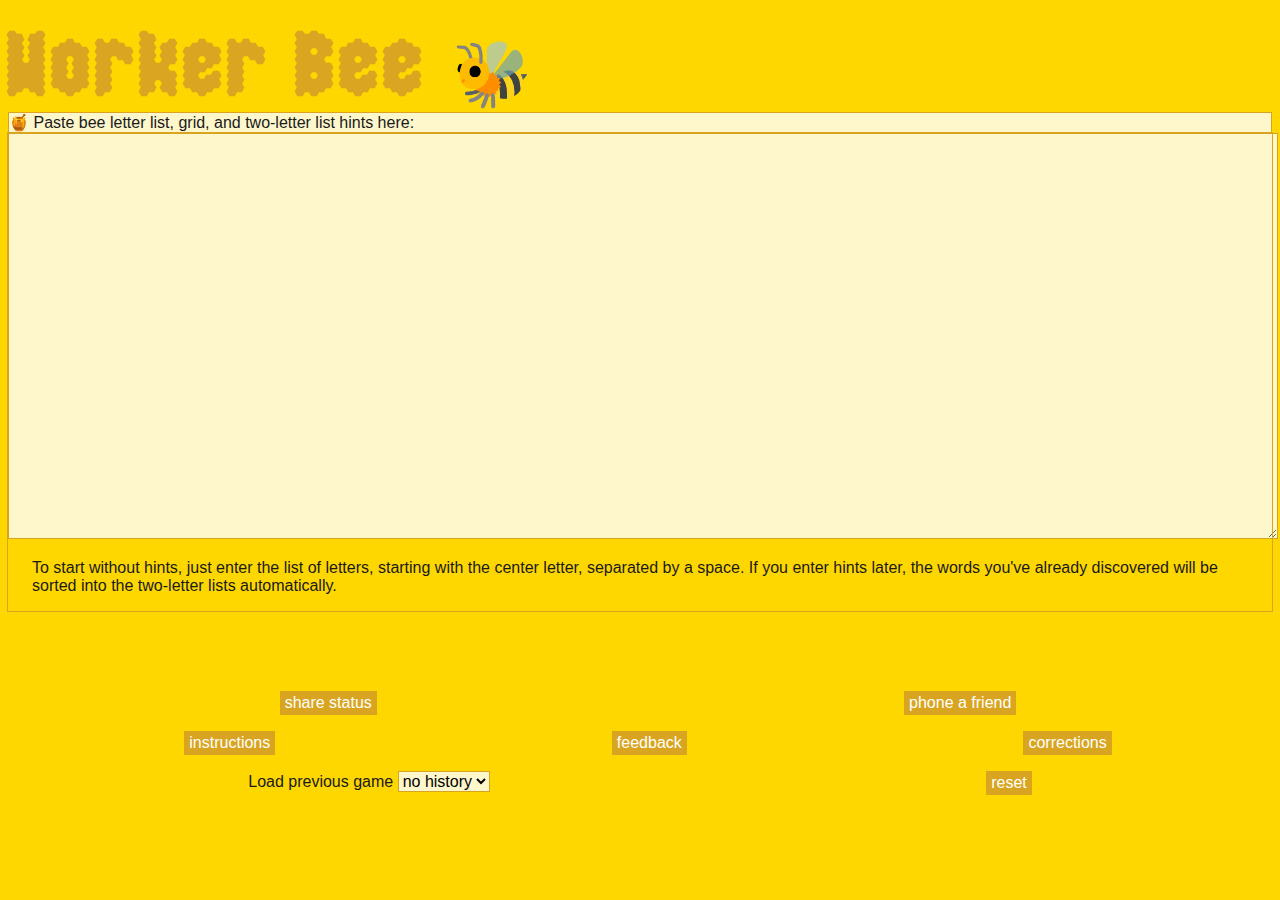
<file: index.html>
<!DOCTYPE html>
<html lang="en">
<head>
  <meta charset="UTF-8">
  <meta name="viewport" content="width=device-width, initial-scale=1.0, minimum-scale=1.0, maximum-scale=1.0, user-scalable=no">

  <title>Worker Bee</title>
  
  <link rel="icon" href="data:image/svg+xml,<svg xmlns=%22http://www.w3.org/2000/svg%22 viewBox=%220 0 100 100%22><text y=%22.9em%22 font-size=%2290%22>🐝</text></svg>">
  <script type="module" src="./beeMain.js"></script>
  <link rel="stylesheet" href="./style.css">
  
</head>
<body>
  <header>
    <h1>Worker Bee <span class="bee">🐝</span></h1>
  </header>
  <main>
    <details id="bee-grid-details" open>
      <summary id="bee-grid-label">Paste bee letter list, grid, and two-letter list hints here:</summary>
      <section>
        <textarea id="bee-grid" aria-labelledby="bee-grid-label"></textarea>

        <p>To start without hints, just enter the list of letters, starting with the center letter, separated by a space. If you enter hints later, the words you've already discovered will be sorted into the two-letter lists automatically.</p>
      </section>
    </details>
    <section id="letters-block"></section>
    <section id="stats-block"></section>
    <section id="add-word-block" class="hidden">
      <label id="bee-word-label" for="bee-word">Enter found words:</label>
      <input id="bee-word" type="text">
      <button id="backspace-button" class="button" aria-label="backspace">↩</button>
      <button id="bonus-button" class="button" aria-label="bonus word">🎁</button>
      <button id="tip-button" class="button" aria-label="used forum tips to find word">📖</button>
      <button id="enter-button" class="button">enter</button>
    </section>
    <section id="grid-table"></section>

    <section id="list-tabs" class="tabs hidden">
      <div class="tab">
        <input type="radio" class="tab_selector" id="two-letter-lists-tab" name="word_list_tabs" checked>
        <label for="two-letter-lists-tab">Two letter lists</label>
        <div id="two-letter-lists" class="tab_content">
        </div>
      </div>
      <div class="tab">
        <input type="radio" class="tab_selector" id="discovery-order-list-tab" name="word_list_tabs">
        <label for="discovery-order-list-tab">Discovery order</label>
        <div id="discovery-order-list" class="tab_content">
        </div>
      </div>
      <div class="tab">
        <input type="radio" class="tab_selector" id="bonus-word-list-tab" name="word_list_tabs">
        <label for="bonus-word-list-tab">Bonus words</label>
        <div class="tab_content">
          <p>Additional valid words not accepted by Spelling Bee</p>
          <div id="bonus-word-list">
          </div>
        </div>
      </div>
<!-- 
      <div class="tab">
        <input type="radio" class="tab_selector" id="settings-tab" name="word_list_tabs">
        <label for="settings-tab">Settings</label>
        <div id="settings-container">
          <div class="tab_content">
            <section id="share_links">
              <button id="share_button" class="button">share status</button>
              <button id="ask_button" class="button">phone a friend</button>
            </section>
            <section id="support_links">
              <a href="./instructions.html" class="button">instructions</a>
              <a href="https://github.com/shepazu/worker-bee/issues" class="button">feedback</a>
              <a href="https://www.wordnik.com/words/jackal" class="button">corrections</a>
            </section>
            <section id="settings">
              <div>
                <label for="history_selector">Load previous game</label>
                <select id="history_selector"></select>
              </div>
              <button id="reset_button" class="button">reset</button>
            </section>
          </div>
        </div>
      </div>
       -->
    </section>

  </main>

  <dialog id="milestone-dialog">
    <header> 
      <h2>Well done!</h2>
      <button id="dialog-close">×</button>
    </header>
    <section>
      <p id="dialog-status"></p>
      <p id="dialog-message"></p>
      <p>Completed in <time id="dialog-time"></time></p>
      <p id="hinted-words"></p>
      <p id="tipped-words"></p>
      <button id="dialog-share_button" class="button" autofocus>share status</button>
    </section>
  </dialog>

  <ul id="notifications"></ul> 
 
  <footer>
    <section id="share_links">
      <button id="share_button" class="button">share status</button>
      <button id="ask_button" class="button">phone a friend</button>
    </section>
    <section id="support_links">
      <a href="./instructions.html" class="button">instructions</a>
      <a href="https://github.com/shepazu/worker-bee/issues" class="button">feedback</a>
      <a href="https://www.wordnik.com/words/jackal" class="button">corrections</a>
    </section>
    <section id="settings">
      <div>
        <label for="history_selector">Load previous game</label>
        <select id="history_selector"></select>
      </div>
      <button id="reset_button" class="button">reset</button>
    </section>
  </footer> 

  
</body>
</html>
</file>
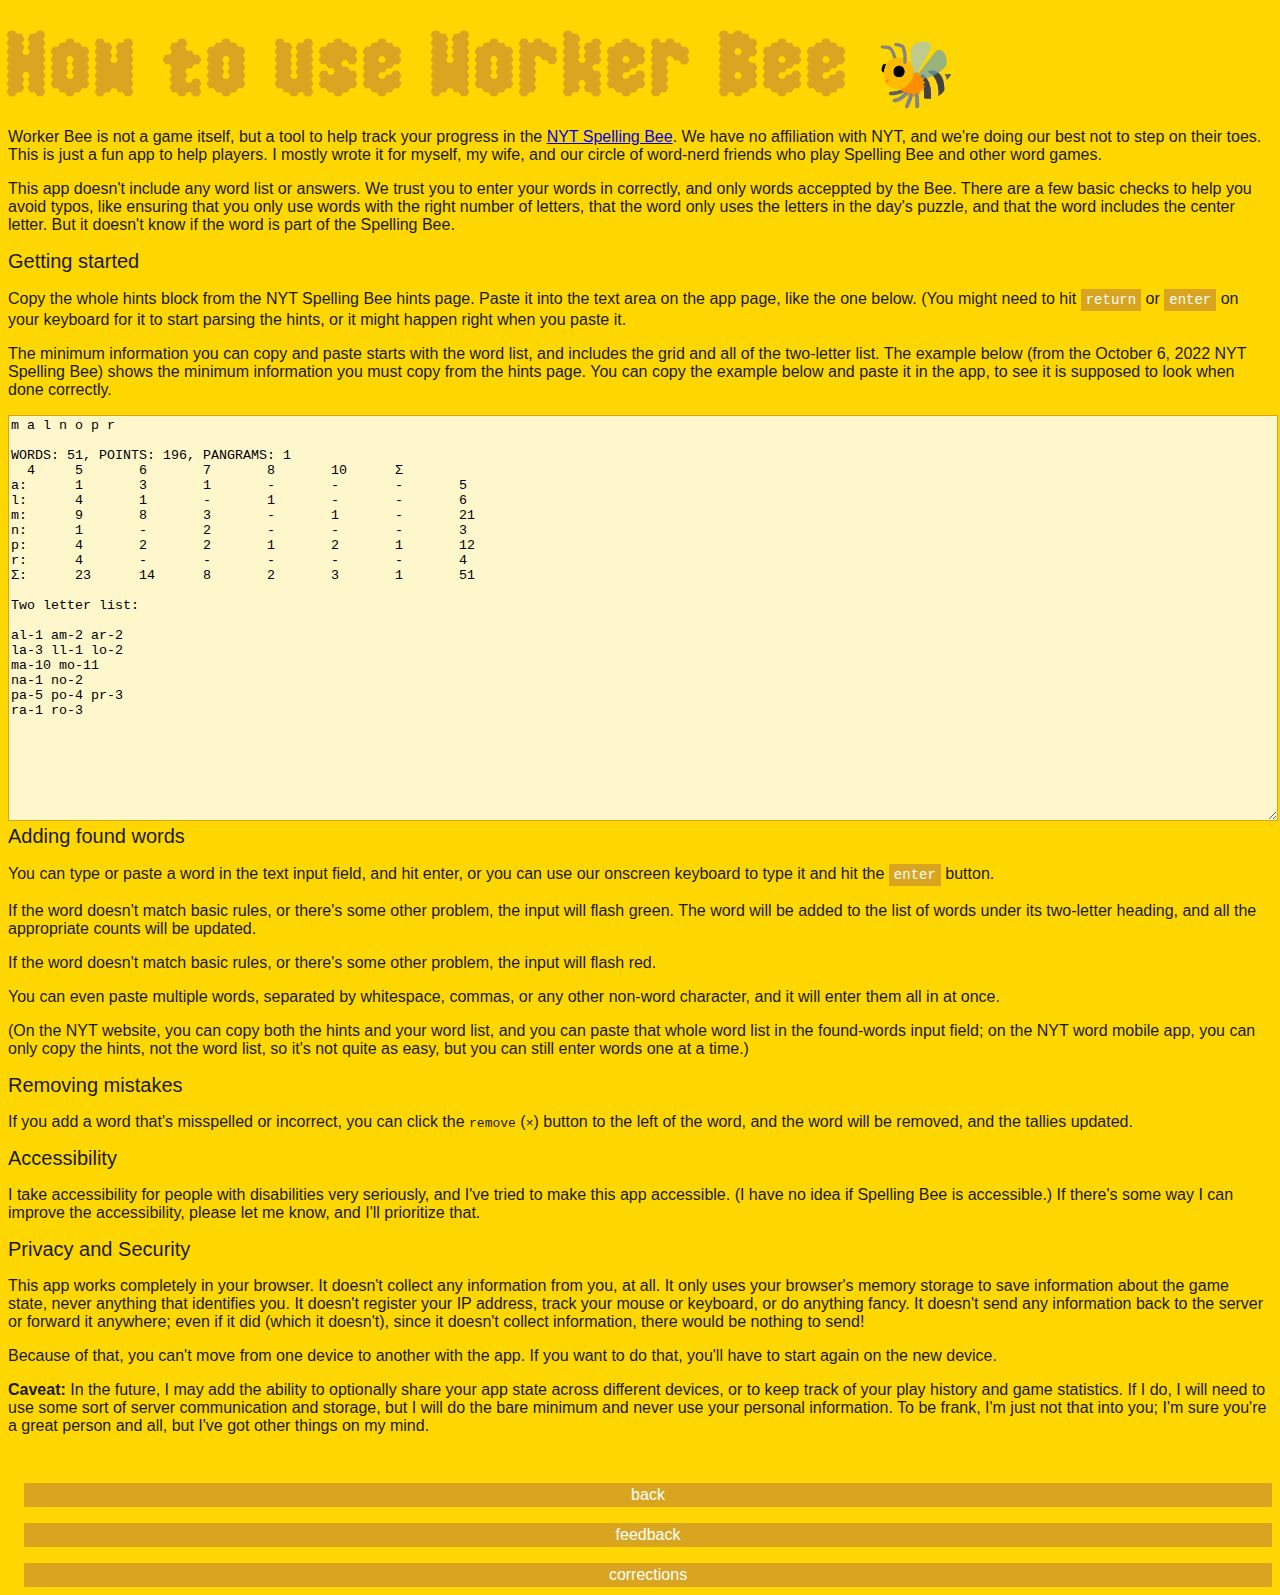
<file: instructions.html>
<!DOCTYPE html>
<html lang="en">
<head>
  <meta charset="UTF-8">
  <meta name="viewport" content="width=device-width, initial-scale=1, maximum-scale=1">

  <title>Worker Bee</title>
  
  <link rel="icon" href="data:image/svg+xml,<svg xmlns=%22http://www.w3.org/2000/svg%22 viewBox=%220 0 100 100%22><text y=%22.9em%22 font-size=%2290%22>🐝</text></svg>">
  <script type="module" src="./beeMain.js"></script>
  <link rel="stylesheet" href="./style.css">
  
</head>
<body>
  <header>
    <h1>How to use Worker Bee <span class="bee">🐝</span></h1>
  </header>
  <main>
    <p>Worker Bee is not a game itself, but a tool to help track your progress in the <a href="https://www.nytimes.com/puzzles/spelling-bee">NYT Spelling Bee</a>. We have no affiliation with NYT, and we're doing our best not to step on their toes. This is just a fun app to help players. I mostly wrote it for myself, my wife, and our circle of word-nerd friends who play Spelling Bee and other word games.</p>

    <p>This app doesn't include any word list or answers. We trust you to enter your words in correctly, and only words acceppted by the Bee. There are a few basic checks to help you avoid typos, like ensuring that you only use words with the right number of letters, that the word only uses the letters in the day's puzzle, and that the word includes the center letter. But it doesn't know if the word is part of the Spelling Bee.</p>

    <h2>Getting started</h2>
    <p>Copy the whole hints block from the NYT Spelling Bee hints page. Paste it into the text area on the app page, like the one below. (You might need to hit <kbd class="button">return</kbd> or <kbd class="button">enter</kbd> on your keyboard for it to start parsing the hints, or it might happen right when you paste it.</p>

    <p>The minimum information you can copy and paste starts with the word list, and includes the grid and all of the two-letter list. The example below (from the October 6, 2022 NYT Spelling Bee) shows the minimum information you must copy from the hints page. You can copy the example below and paste it in the app, to see it is supposed to look when done correctly.</p>

    <textarea>
m a l n o p r

WORDS: 51, POINTS: 196, PANGRAMS: 1
  4 	5 	6 	7 	8 	10 	Σ
a: 	1 	3 	1 	- 	- 	- 	5
l: 	4 	1 	- 	1 	- 	- 	6
m: 	9 	8 	3 	- 	1 	- 	21
n: 	1 	- 	2 	- 	- 	- 	3
p: 	4 	2 	2 	1 	2 	1 	12
r: 	4 	- 	- 	- 	- 	- 	4
Σ: 	23 	14 	8 	2 	3 	1 	51

Two letter list:

al-1 am-2 ar-2
la-3 ll-1 lo-2
ma-10 mo-11
na-1 no-2
pa-5 po-4 pr-3
ra-1 ro-3 
    </textarea>


  <h2>Adding found words</h2>
  <p>You can type or paste a word in the text input field, and hit enter, or you can use our onscreen keyboard to type it and hit the <kbd class="button">enter</kbd> button.</p> 

  <p>If the word doesn't match basic rules, or there's some other problem, the input will flash green. The word will be added to the list of words under its two-letter heading, and all the appropriate counts will be updated.</p>

  <p>If the word doesn't match basic rules, or there's some other problem, the input will flash red.</p>
  
  <p>You can even paste multiple words, separated by whitespace, commas, or any other non-word character, and it will enter them all in at once.</p>

  <p>(On the NYT website, you can copy both the hints and your word list, and you can paste that whole word list in the found-words input field; on the NYT word mobile app, you can only copy the hints, not the word list, so it's not quite as easy, but you can still enter words one at a time.)</p>


  <h2>Removing mistakes</h2>
  <p>If you add a word that's misspelled or incorrect, you can click the <kbd>remove</kbd> (<kbd>×</kbd>) button to the left of the word, and the word will be removed, and the tallies updated.</p>

  <h2>Accessibility</h2>
  <p>I take accessibility for people with disabilities very seriously, and I've tried to make this app accessible. (I have no idea if Spelling Bee is accessible.) If there's some way I can improve the accessibility, please let me know, and I'll prioritize that.</p>

  <h2>Privacy and Security</h2>
  <p>This app works completely in your browser. It doesn't collect any information from you, at all. It only uses your browser's memory storage to save information about the game state, never anything that identifies you. It doesn't register your IP address, track your mouse or keyboard, or do anything fancy. It doesn't send any information back to the server or forward it anywhere; even if it did (which it doesn't), since it doesn't collect information, there would be nothing to send!</p>

  <p>Because of that, you can't move from one device to another with the app. If you want to do that, you'll have to start again on the new device.</p>
  
  <p><b>Caveat:</b> In the future, I may add the ability to optionally share your app state across different devices, or to keep track of your play history and game statistics. If I do, I will need to use some sort of server communication and storage, but I will do the bare minimum and never use your personal information. To be frank, I'm just not that into you; I'm sure you're a great person and all, but I've got other things on my mind.</p>

  <footer>
    <a href="./index.html" class="button">back</a>
    <a href="https://github.com/shepazu/worker-bee/issues" class="button">feedback</a>
    <a href="https://www.wordnik.com/words/jackal" class="button">corrections</a>
  </footer>
</body>
</html>
</file>
<file: style.css>
@font-face {
  font-family: 'HoneycombHappiness';
  src: local('HoneycombHappiness'),
       local('./assets/HoneycombHappiness-ywnRm.ttf'),
       url('./assets/HoneycombHappiness.woff2') format('woff2');
}

:root {
  --text_color: hsl(0, 0%, 10%);
  --table_color_dark: hsl(45, 100%, 34%);
  --table_color: hsl(43, 74%, 49%);
  --table_background: hsl(51, 100%, 90%);
  --zebra_stripes: hsl(51, 100%, 80%);
  --table_header_text: white;
  --heading_text: goldenrod;
  --background: gold;
  --notification_color: hsl(43, 74%, 29%);
  --bin_text: hsl(43, 74%, 29%);

  --accept: hsl(87, 60%, 60%);
  --reject: hsl(323, 68%, 83%);
  --remove: hsl(0, 0%, 50%);
  --remove_active: hsl(348, 93%, 37%);
}


body {
  font-family: Verdana, Arial, sans-serif;
  /* margin: 0 2rem; */
  background-color: var(--background);
  color: var(--text_color);
}

header,
main {
  /* display: flex; */
  /* flex-direction: column; */
  /* align-items: center; */
  /* justify-content: center; */
  /* align-content: stretch; */
  /* gap: 0.5em; */
  width: 100%;
}


h1 {
  font-family: HoneycombHappiness, Verdana, Arial, sans-serif; 
  font-size: 1.5rem;
  color: var(--heading_text);
  margin: 0;
  padding: 0;
}

h2 {
  font-size: 1.25rem;
  font-weight: normal;
  margin: 0 0 1rem 0;
  padding: 0;
}

.bee {
  font-size: 2rem; 
}


/* buttons */

.button {
  display: inline-block;
  background-color: var(--table_color);
  color: var(--table_header_text);
  border: none;
  padding: 3px 5px;
  text-align: center;
  text-decoration: none;
  font-size: 16px;
  margin-left: 1rem;
}

.button:hover {
  background-color: var(--table_color_dark);
}

kbd.button {
  margin: 0;
  font-size: 14px;
}

/* letter buttons */
#letters-block {
  display: flex;
  /* justify-content: space-around; */
  justify-content: start;
  /* gap: 0.5rem; */
  padding: 0.5rem;
}

.letter_button {
  font-variant: small-caps;
  font-size: 1.25rem;
  padding: 7px 12.5px;  
  text-decoration: none;
  display: inline-block;
}

.center_letter {
  border: 4px solid var(--table_color_dark);
}

/* inputs */

textarea {
  /* flex: 1; */
  width: 100%;
  height: 25rem;
}

#bee-word {
  font-size: 1.25rem;
  max-width: 7rem;
}

textarea, 
input,
select {
  background-color: var(--table_background);
  border: 1px solid var(--table_color);
}

select {
  font-size: 16px;
}

#add-word-block {
  display: flex;
  margin-bottom: 0.5rem;
}

#add-word-block.hidden {
  display: none;
}

#add-word-block button {
  margin-left: 0.3rem;
}



details summary {
  background-color: var(--table_background);
  border: 1px solid var(--table_color);
  /* padding: 0.1rem; */
  /* min-width: 29rem; */
  list-style-type: '🐝 ';
}

details[open] summary {
  list-style-type: '🍯 ';
}

details section {
  outline: 1px var(--table_color) solid;
}

details section p {
  padding: 0 1.5rem 1rem 1.5rem;
}

#word-input {
  /* width: 100%; */
  display: flex;
  align-items: stretch;
}

#word-input input[type=text] {
  flex-grow: 2;
}

/* stats */

#stats-block {
  display: flex;
  justify-content: space-between;
  margin-bottom: 0.5rem;
}

.stat_card {
  display: flex;
  flex-direction: column;
  justify-content: flex-start;
  align-items: center;
  height: 4rem;
}

.stats_title {
  /* font-size: 16px; */
  font-variant: small-caps;
  margin: 0;
  padding: 0 0 1px 0;
}

.stat_value {
  margin: 0;
  padding: 0;
  padding: 0 0 1px 0;
}

/* #rank-stat {
  font-weight: bold;
} */

#bingo-stat {
  font-size: 1.5rem;
  font-weight: 100;
}

/* table */

table {
  /* align-self: stretch; */

  border-collapse: collapse;
  margin-bottom: 1rem;
  background-color: var(--table_background);
  width: calc(100vw - 1rem);
}

thead > tr {
  background-color: var(--table_color);
  color: var(--table_header_text);
}

  thead th {
    background-color: var(--table_color);
  }

table td,
table th {
  border: var(--table_color) 1px solid;
  font-size: 16px;
  padding: 0.15rem 0rem;
}

tbody input[type=number],
#two-letter-lists input[type=number] {
  font-size: 16px;
  width: 3em;
  border: none;
  background-color: var(--table_background);
  text-align: center;
}


/* zebra stripes */
tr:nth-child(even),
tr:nth-child(even) input[type=number] {
  background-color: var(--zebra_stripes);
}

th,
td {
  text-align: center;
}

th {
  font-weight: normal;
}

tbody th {
  text-transform: uppercase;
  font-weight: bold;
}

tbody input[type=number],
#two-letter-lists input[type=number] {
  font-size: 16px;
  max-width: 2.2em;
  border: none;
  background-color: var(--table_background);
  text-align: center;
}


/* two-letter list dl */

dd,
li {
  margin-left: 1.5rem;
  text-transform: capitalize;
}

#two-letter-lists input[type=number] {
  text-align: start;
}

time {
  display: inline;
  font-size: 0.8rem;
  font-style: italic;
}

.two_letter_code {
  text-transform: uppercase;
  display: inline-block;
  min-width: 1.8rem;
}

.separator {
  color: var(--heading_text);
  padding: 0 0.3rem;
}

.length-counts {
  color: var(--bin_text);
  padding-left: 0.8rem;
  font-size: 0.8rem;
}

.uncertain {
  font-style: italic;
}

#two-letter-lists dl, 
#discovery-order-list ol {
  /* flex-grow: 1; */
  /* flex-basis: 100%; */
  /* overflow-y: scroll; */
  column-count: 2;
}

dd > a,
li > a {
  color: var(--text_color);
  cursor: pointer;
  text-decoration-thickness: 0.05em;
  text-underline-offset: 2.5px;
}

.pangram-word {
  font-weight: bold;
}

button[type=remove] {
  background-color: transparent;
  border: none;
  font-size: 1.0rem;
  font-weight: bold;
  color: var(--remove);
  margin-top: -1.5rem;
}

button[type=remove]:hover {
  color: var(--remove_active);
}

/* support links */
#settings-tab .tab_content {
  display: flex;
  flex-direction: column;
  justify-content: space-between;
  gap: 1rem;
  margin-top: 3rem;
}

#settings-tab .tab_content a.button,
#settings-tab .tab_content .button {
  padding: 7px 12.5px;
}

#share_links,
#support_links,
#settings {
  display: flex;
  justify-content: space-around;
}


/* feedback animations */

.accept {
  animation: accept 0.8s;
}

@keyframes accept {
  0% {
    background-color: var(--table_background);
  }
  30% {
    background-color: var(--accept);
  }
  70% {
    background-color: var(--accept);
  }
  100% {
    background-color: var(--table_background);
  }
}

.reject {
  animation: reject 0.8s;
}

@keyframes reject {
  0% {
    background-color: var(--table_background);
  }
  30% {
    background-color: var(--reject);
  }
  70% {
    background-color: var(--reject);
  }
  100% {
    background-color: var(--table_background);
  }
}

/* word list tabs */
.tabs {
  position: relative;
  /* change to increase tab area height */
  min-height: 36rem;
  /* Fix to use flexbox? */
  clear: both;
  margin: 0.25rem 0;
}

.tab {
  float: left;
}

.tab label {
  font-size: 1rem;
  padding: 0.5rem;
  margin-left: -1rem;
  position: relative;
  left: 1px;
}

.tab [type=radio].tab_selector {
  opacity: 0;
  max-width: 1px;
}

.tab_content {
  position: absolute;
  top: 2.5rem;
  left: 0;
  right: 0;
  bottom: 0;
  padding: 0 1rem 1rem 1rem;
  overflow: auto;
}

.tab_content > * {
  opacity: 0;
  /* transform: translateX(-100%); */
  /* transition: all 0.6s ease; */
}

[type=radio].tab_selector:checked ~ label {
  border-bottom: 3px solid var(--text_color);
  z-index: 2;
}

[type=radio].tab_selector:checked ~ label ~ .tab_content {
  z-index: 1;
}

[type=radio].tab_selector:checked ~ label ~ .tab_content > * {
  opacity: 1;
  /* transform: translateX(0); */
}

.dim {
  opacity: 0.5;
}

.hidden {
  display: none;
}


/* dialog */
dialog::backdrop {
  background-color: rgba(0, 0, 0, 0.8);
}

dialog {
  border-radius: 0.5rem;
  border: none;
  min-width: 30%;
}

dialog header {
  display: flex;
  align-items: center;
  justify-content: space-between;
}

dialog section {
  display: flex;
  flex-direction: column;
  justify-content: flex-start;
  align-items: center;
}

#dialog-close {
  background-color: transparent;
  border: none;
  color: var(--remove);
  font-size: 2rem;
  margin: -1rem 0 0 0;
  padding: 0;
  cursor: pointer;
}

#dialog-status {
  font-size: 2rem;
}

#dialog-time {
  font-style: normal;
  font-size: 1rem;
  font-weight: bold;
}

#hinted-words, 
#tipped-words {
  margin: 0 0 1rem 0;
  padding: 0;
  max-width: 15rem;
}

/* Notification toast */
 /* The notification - position it at the top and in the middle of the screen */
ul#notifications {
  position: fixed;
  top: 2rem;
  display: flex;
  flex-direction: column;
  width: 100%;
  justify-content: center;
  align-items: center;
  gap: 0.8rem;
  z-index: 1; 
  list-style: none;
  margin: 0;
  padding: 0;
  pointer-events: none;

  /* background-color: hsl(0, 100%, 90%, 0.8); */
  /* display: none; */
} 

li.notification {
  background-color: var(--notification_color);
  color: var(--table_header_text);
  text-align: center;
  border-radius: 2px; 
  padding: 0.8rem; 
  min-width: 12rem; 
}

li.notification {
	transform-origin: 50% 0;
	animation: append-animate 0.3s linear, fade-remove 0.3s 2.5s;
}

@keyframes append-animate {
	from {
		transform: scaleY(0);
		opacity: 0;
	}
	to {
		transform: scaleY(1);
		opacity: 1;
	}
}

@keyframes fade-remove {
	from {
		transform: scaleY(1);
		opacity: 1;
	}
	to {
		transform: scaleY(0);
		opacity: 0;
	}
}

footer {
  display: flex;
  flex-direction: column;
  justify-content: space-between;
  gap: 1rem;
  margin-top: 3rem;
}

/* different devices and screen sizes */
/* Extra small devices (phones, 600px and down) */
/* @media only screen and (max-width: 600px) { } */

/* Small devices (portrait tablets and large phones, 600px and up) */
/* @media only screen and (min-width: 600px) { } */

/* Medium devices (landscape tablets, 768px and up) */
@media only screen and (min-width: 768px) {
  #two-letter-lists dl,
  #discovery-order-list ol {
    padding-left: 0;
    column-count: 3;
    column-gap: 3rem;
  }

  #stats-block {
    justify-content: flex-start;
    gap: 2rem;
  }

  #bee-word {
    max-width: 10rem;
  }

  .tab label {
    font-size: 1.25rem;
  }

  table {
    width: 75vw;
  }

  table td,
  table th {
    padding: 0.15rem 0.3rem;
  }

  tbody input[type=number],
  #two-letter-lists input[type=number] {
    max-width: 3em;
  }

}

/* Large devices (laptops/desktops, 992px and up) */
@media only screen and (min-width: 992px) {
  h1 {
    font-size: 5rem;
  }

  .bee {
    display: inline;
    font-size: 4rem; 
  }

  #bee-word {
    max-width: 10rem;
  }

  .tabs {
    /* change to increase tab area height */
    min-height: 42rem;
  }

  .tab label {
    font-size: 1.25rem;
  }

  #two-letter-lists dl,
  #discovery-order-list ol {
    column-count: 4;
    column-gap: 4rem;
  }

  #stats-block {
    justify-content: flex-start;
    gap: 2rem;
  }

  table {
    width: 50vw;
  }

  table td,
  table th {
    padding: 0.15rem 0.3rem;
  }

  tbody input[type=number],
  #two-letter-lists input[type=number] {
    max-width: 3em;
  }

/* 
  button[type=remove] {
    opacity: 0;
  }

  button[type=remove]:hover {
    opacity: 1;
  } 
  */
}

/* Extra large devices (large laptops and desktops, 1200px and up) */
/* @media only screen and (min-width: 1200px) { }  */
</file>
